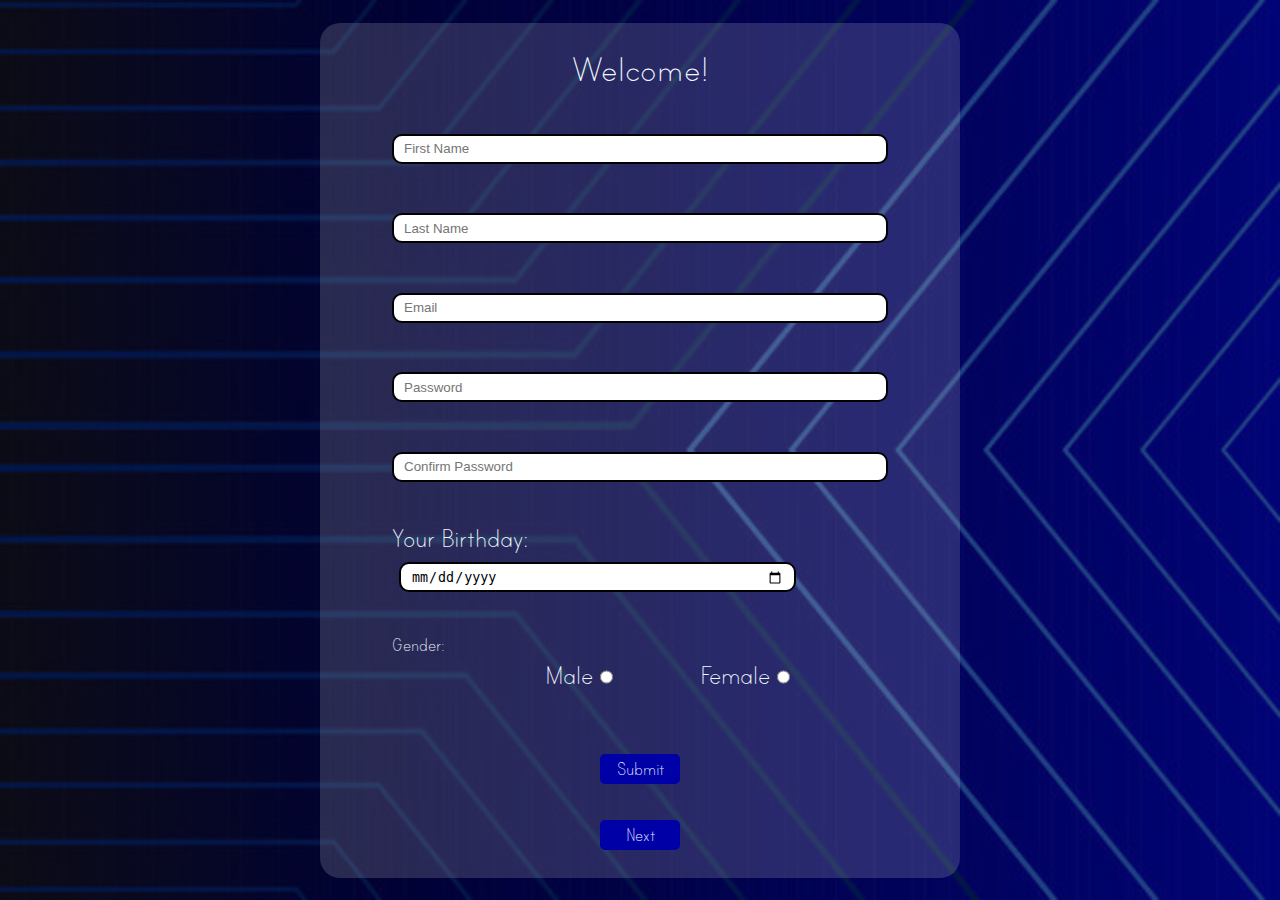
<file: index.html>
<!DOCTYPE html>
<html lang="en">
  <head>
    <meta charset="UTF-8" />
    <meta http-equiv="X-UA-Compatible" content="IE=edge" />
    <meta name="viewport" content="width=device-width, initial-scale=1.0" />
    <title>Document</title>
    <link rel="stylesheet" href="./styles.css" />
  </head>
  <body>
    <div class="page">
      <div class="register">
        <div class="welcome">Welcome!</div>
        <input type="text" placeholder="First Name" />
        <input type="text" placeholder="Last Name" />
        <input type="email" placeholder="Email" id="email" />
        <input type="password" placeholder="Password" id="password" />
        <input type="password" placeholder="Confirm Password" />
        <div class="date">
          <label for="">Your Birthday:</label>
          <input type="date" name="" id="gender" />
        </div>
        <div class="gender">
          <div class="type">Gender:</div>
          <div class="maleFemale">
            <label for="">Male</label>
            <input type="radio" id="gender" />
            <label for="">Female</label>
            <input type="radio" id="gender" />
          </div>
        </div>
        <button class="submit" id="submit">Submit</button>
        <a href="./html/merge.html">Next</a>
      </div>
    </div>

    <script src="./javascript/script.js"></script>
  </body>
</html>
</file>
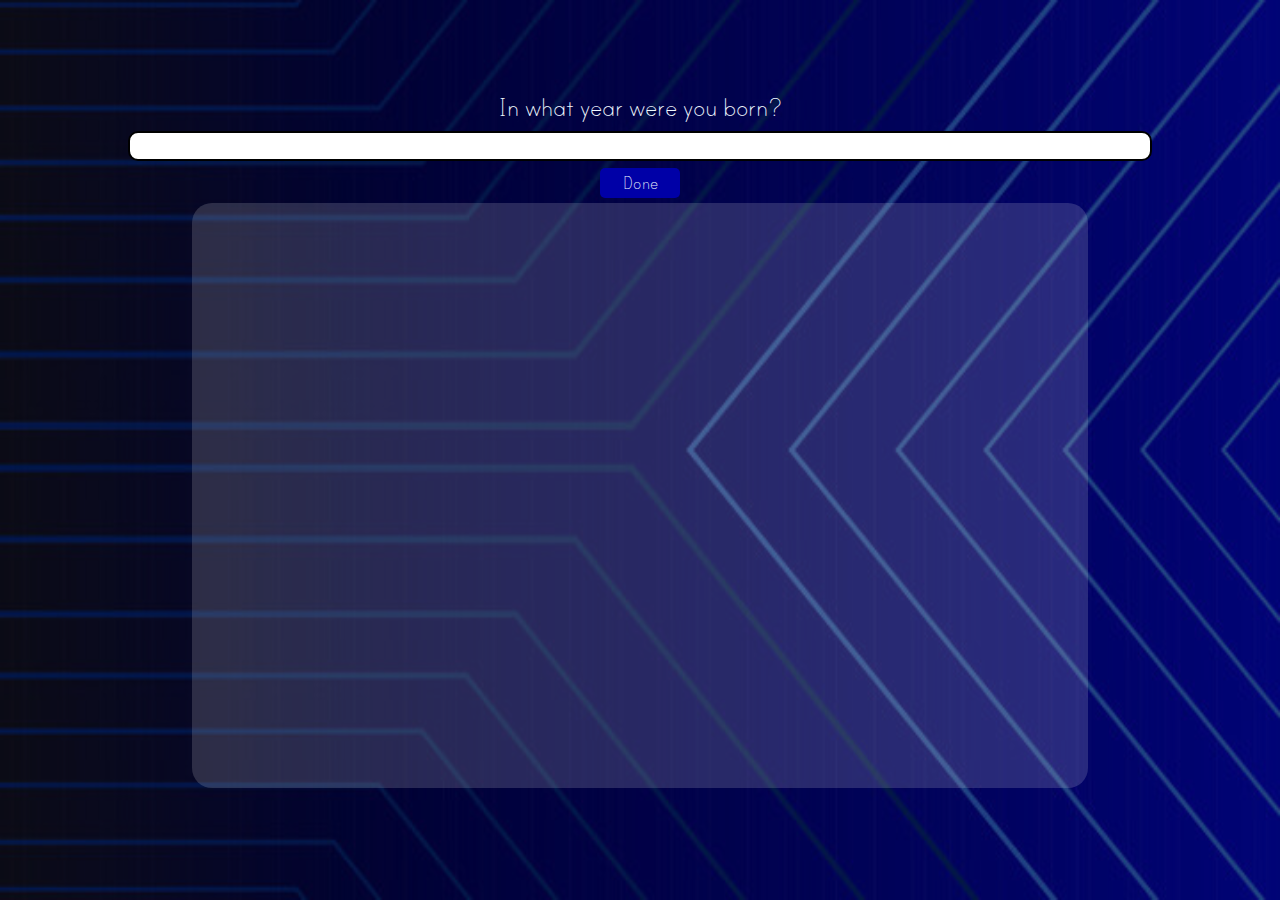
<file: html/age.html>
<!DOCTYPE html>
<html lang="en">
  <head>
    <meta charset="UTF-8" />
    <meta http-equiv="X-UA-Compatible" content="IE=edge" />
    <meta name="viewport" content="width=device-width, initial-scale=1.0" />
    <title>Document</title>
    <link rel="stylesheet" href="../styles.css" />
  </head>
  <body>
    <div class="page">
      <label for="">In what year were you born?</label>
      <input type="text" id="age" />
      <button class="submit" id="done">Done</button>
      <div class="result" id="result"></div>
    </div>

    <script src="../javascript/age.js"></script>
  </body>
</html>
</file>
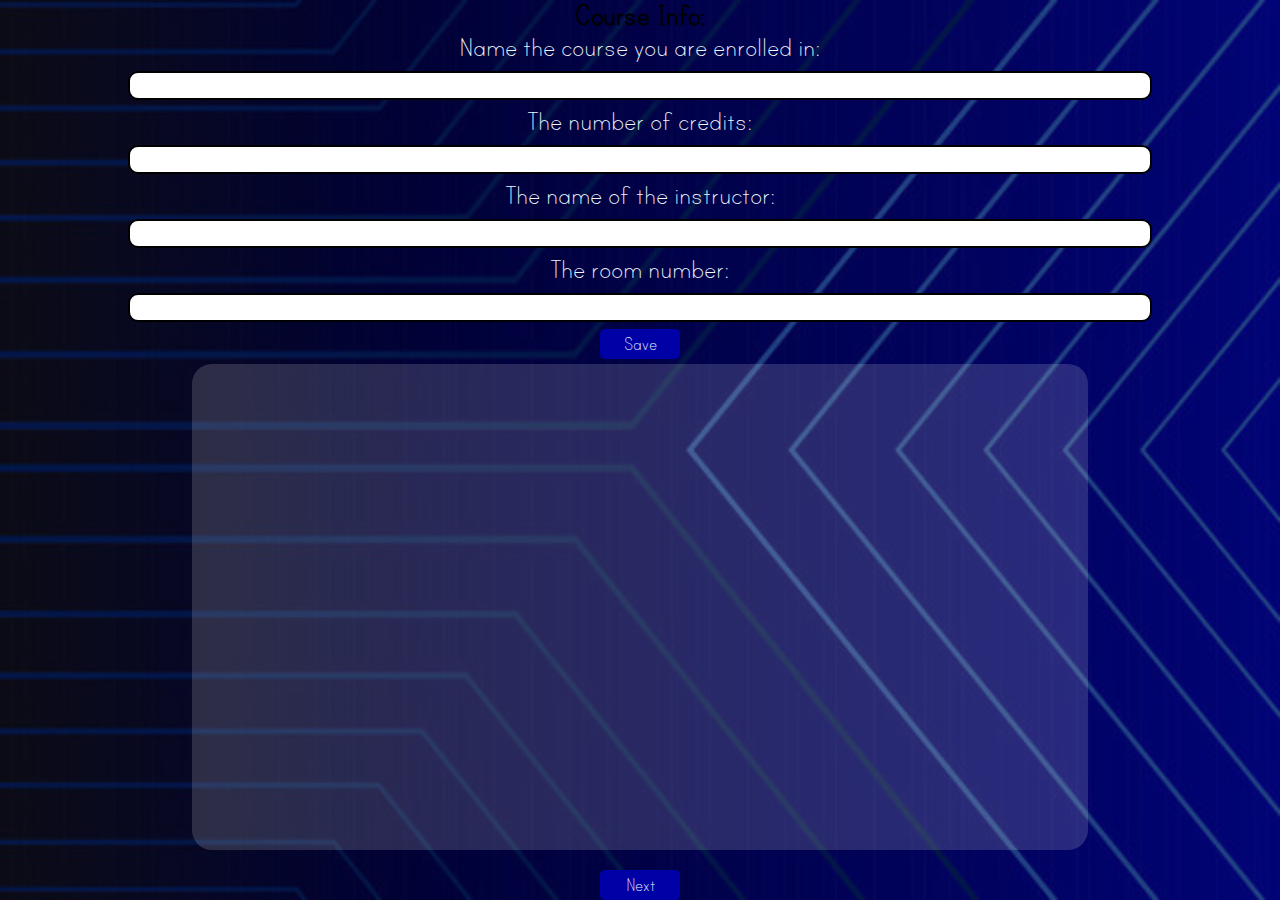
<file: html/class.html>
<!DOCTYPE html>
<html lang="en">
  <head>
    <meta charset="UTF-8" />
    <meta http-equiv="X-UA-Compatible" content="IE=edge" />
    <meta name="viewport" content="width=device-width, initial-scale=1.0" />
    <title>Class</title>
    <link rel="stylesheet" href="../styles.css" />
  </head>
  <body>
    <div class="page">
      <h1>Course Info:</h1>
      <label for="">Name the course you are enrolled in:</label>
      <input class="userInput" id="name" type="text" />
      <label for="">The number of credits:</label>
      <input class="userInput" id="credit" type="text" />
      <label for="">The name of the instructor:</label>
      <input class="userInput" id="instructor" type="text" />
      <label for="">The room number:</label>
      <input class="userInput" id="room" type="text" />
      <button class="submit" id="done">Save</button>
      <div class="result" id="result"></div>
      <a href="./reverse.html">Next</a>
    </div>
    <script src="../javascript/class.js"></script>
  </body>
</html>
</file>
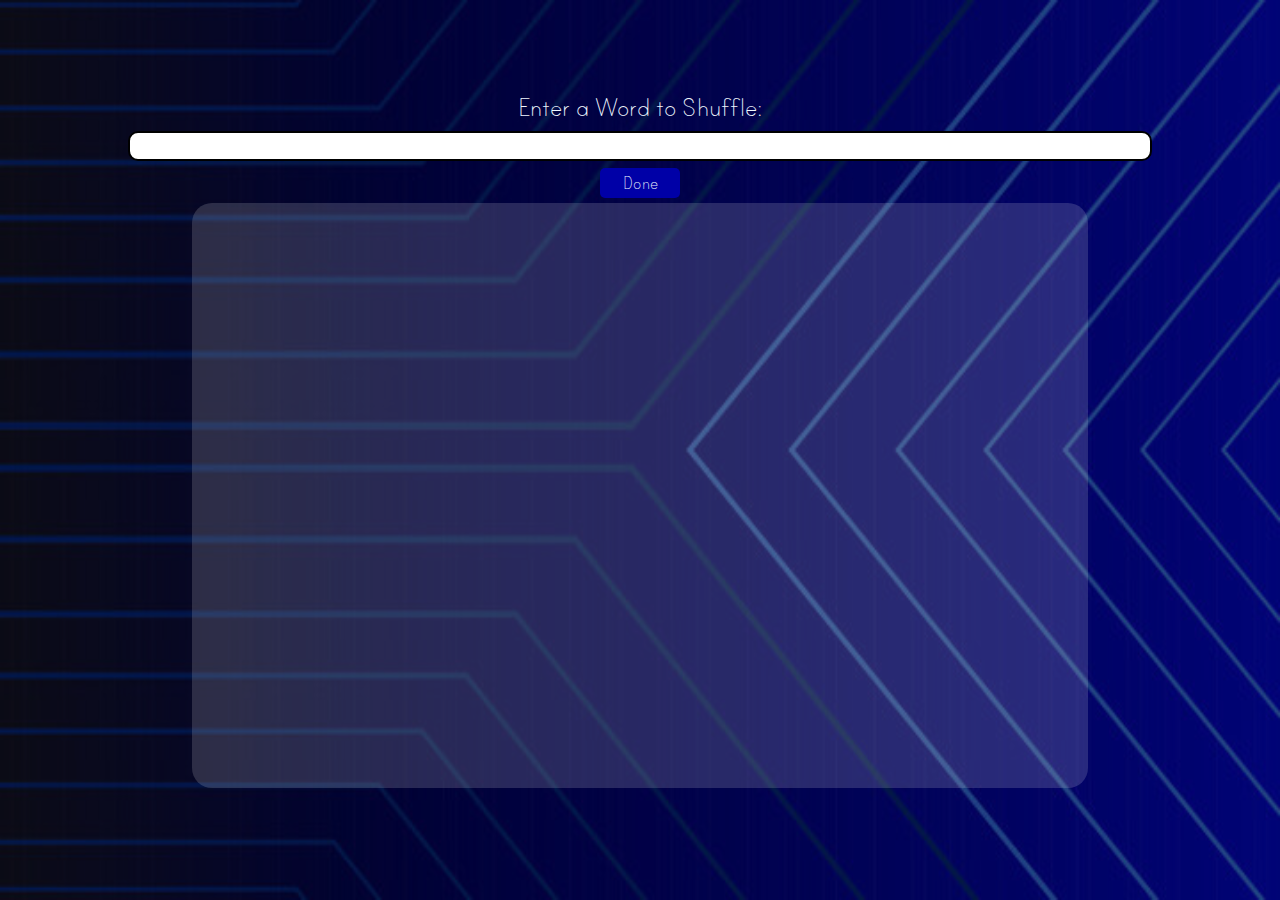
<file: html/consonants.html>
<!DOCTYPE html>
<html lang="en">
  <head>
    <meta charset="UTF-8" />
    <meta http-equiv="X-UA-Compatible" content="IE=edge" />
    <meta name="viewport" content="width=device-width, initial-scale=1.0" />
    <title>Consonants</title>
    <link rel="stylesheet" href="../styles.css" />
  </head>
  <body>
    <div class="page">
      <label for="">Enter a Word to Shuffle:</label>
      <input class="palindrome userInput" id="word" type="text" />
      <button class="submit" id="done">Done</button>
      <div class="result" id="result"></div>
    </div>
    <script src="../javascript/consonants.js"></script>
  </body>
</html>
</file>
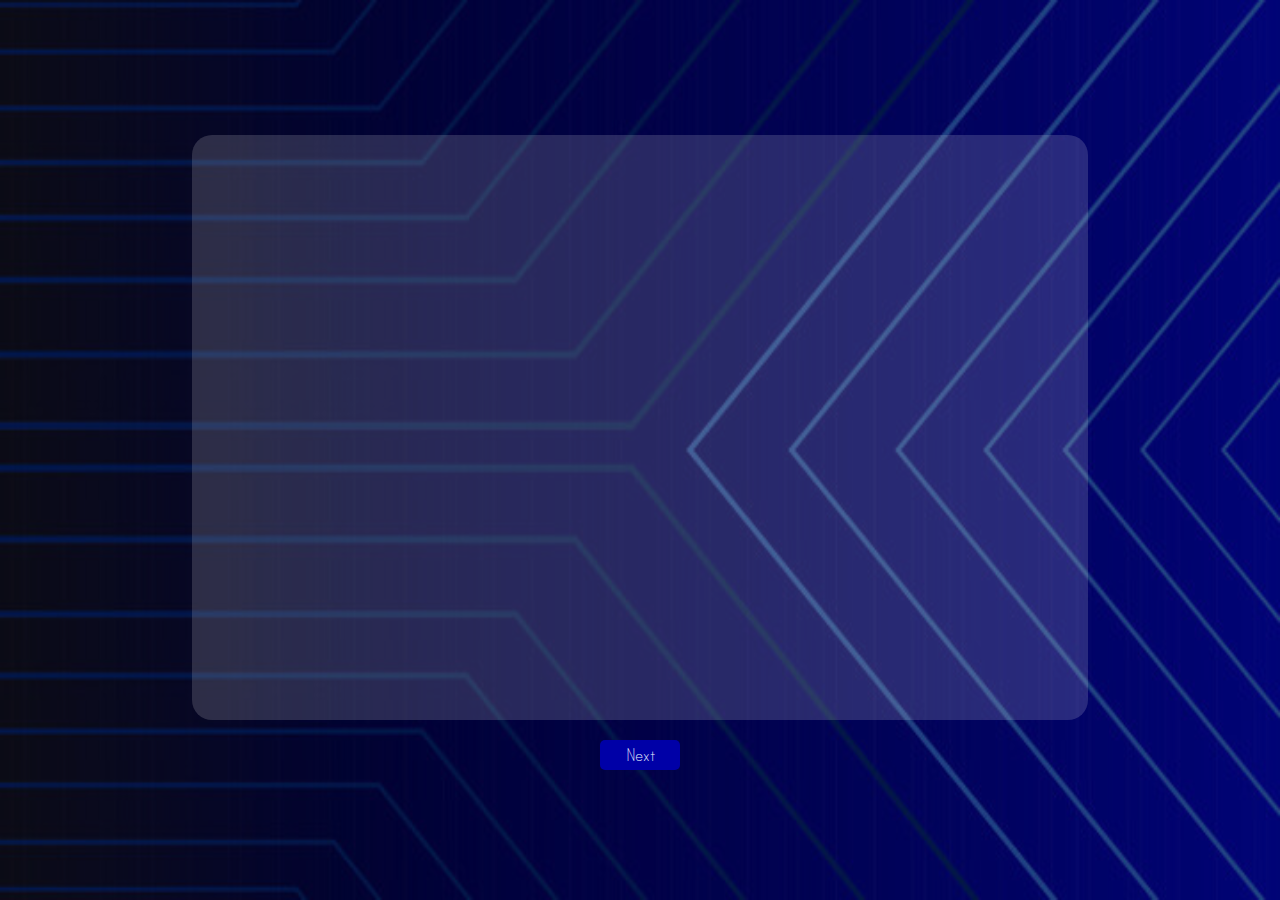
<file: html/merge.html>
<!DOCTYPE html>
<html lang="en">
  <head>
    <meta charset="UTF-8" />
    <meta http-equiv="X-UA-Compatible" content="IE=edge" />
    <meta name="viewport" content="width=device-width, initial-scale=1.0" />
    <title>Document</title>
    <link rel="stylesheet" href="../styles.css" />
  </head>
  <body>
    <div class="page">
      <div class="result" id="number"></div>
      <a href="./palindrome.html">Next</a>
    </div>
    <script src="../javascript/merge.js"></script>
  </body>
</html>
</file>
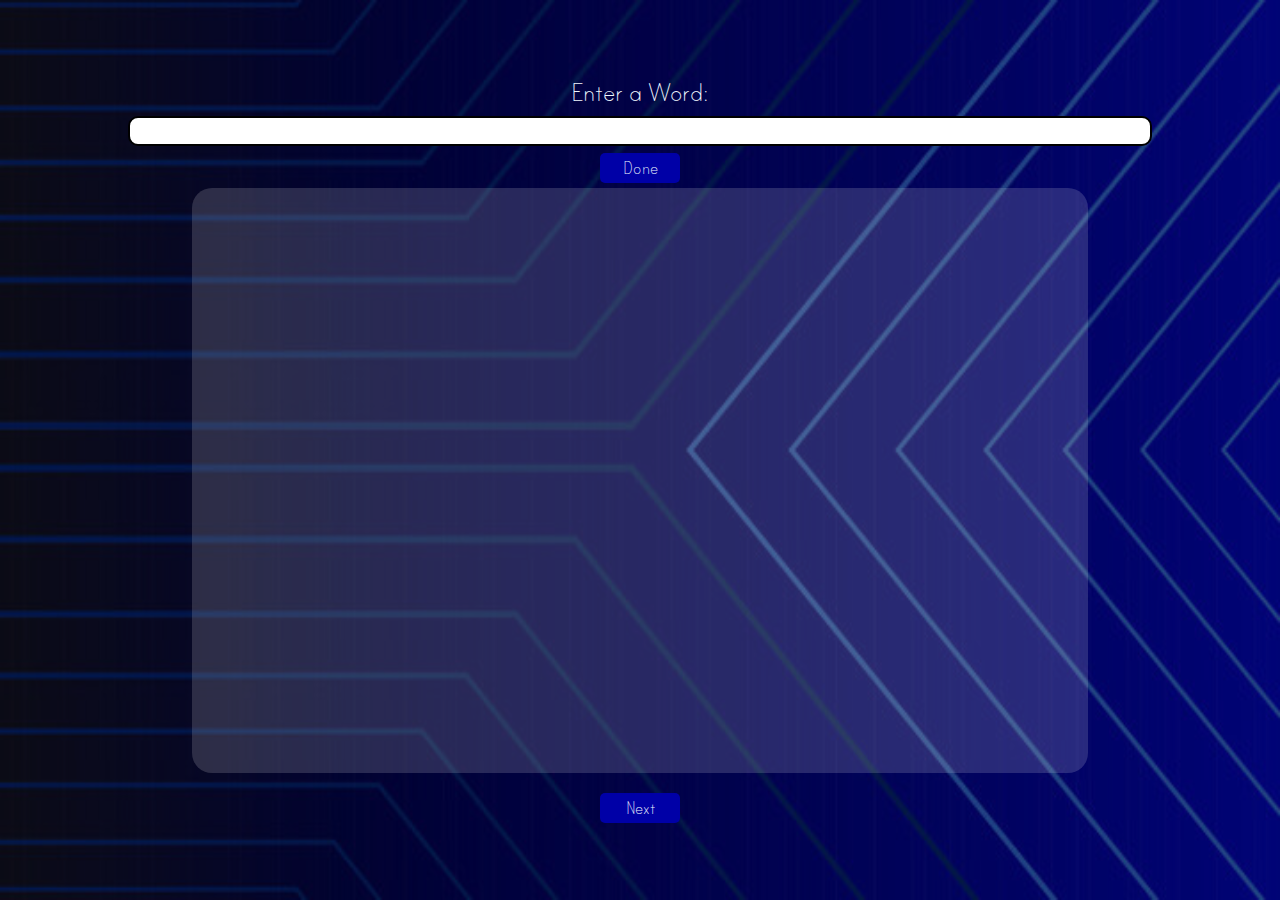
<file: html/palindrome.html>
<!DOCTYPE html>
<html lang="en">
  <head>
    <meta charset="UTF-8" />
    <meta http-equiv="X-UA-Compatible" content="IE=edge" />
    <meta name="viewport" content="width=device-width, initial-scale=1.0" />
    <title>Palindrome</title>
    <link rel="stylesheet" href="../styles.css" />
  </head>
  <body>
    <div class="page">
      <label for="">Enter a Word:</label>
      <input class="palindrome userInput" id="word" type="text" />
      <button class="submit" id="done">Done</button>
      <div class="result" id="result"></div>
      <a href="./age.html">Next</a>
    </div>

    <script src="../javascript/palindrome.js"></script>
  </body>
</html>
</file>
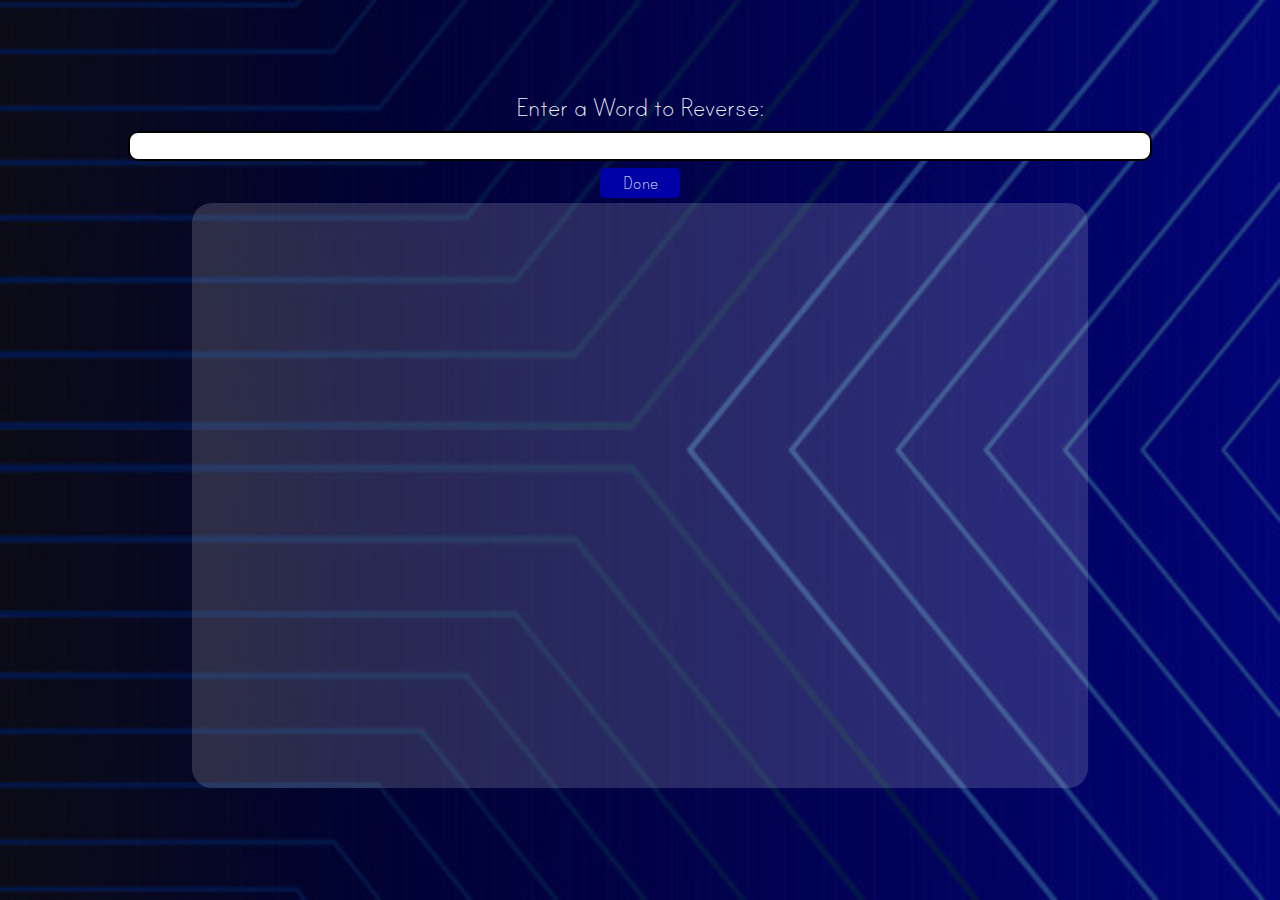
<file: html/reverse.html>
<!DOCTYPE html>
<html lang="en">
  <head>
    <meta charset="UTF-8" />
    <meta http-equiv="X-UA-Compatible" content="IE=edge" />
    <meta name="viewport" content="width=device-width, initial-scale=1.0" />
    <title>Reverse</title>
    <link rel="stylesheet" href="../styles.css" />
  </head>
  <body>
    <div class="page">
      <label for="">Enter a Word to Reverse:</label>
      <input class="palindrome userInput" id="word" type="text" />
      <button class="submit" id="done">Done</button>
      <div class="result" id="result"></div>
    <script src="../javascript/reverse.js"></script>
  </body>
</html>
</file>
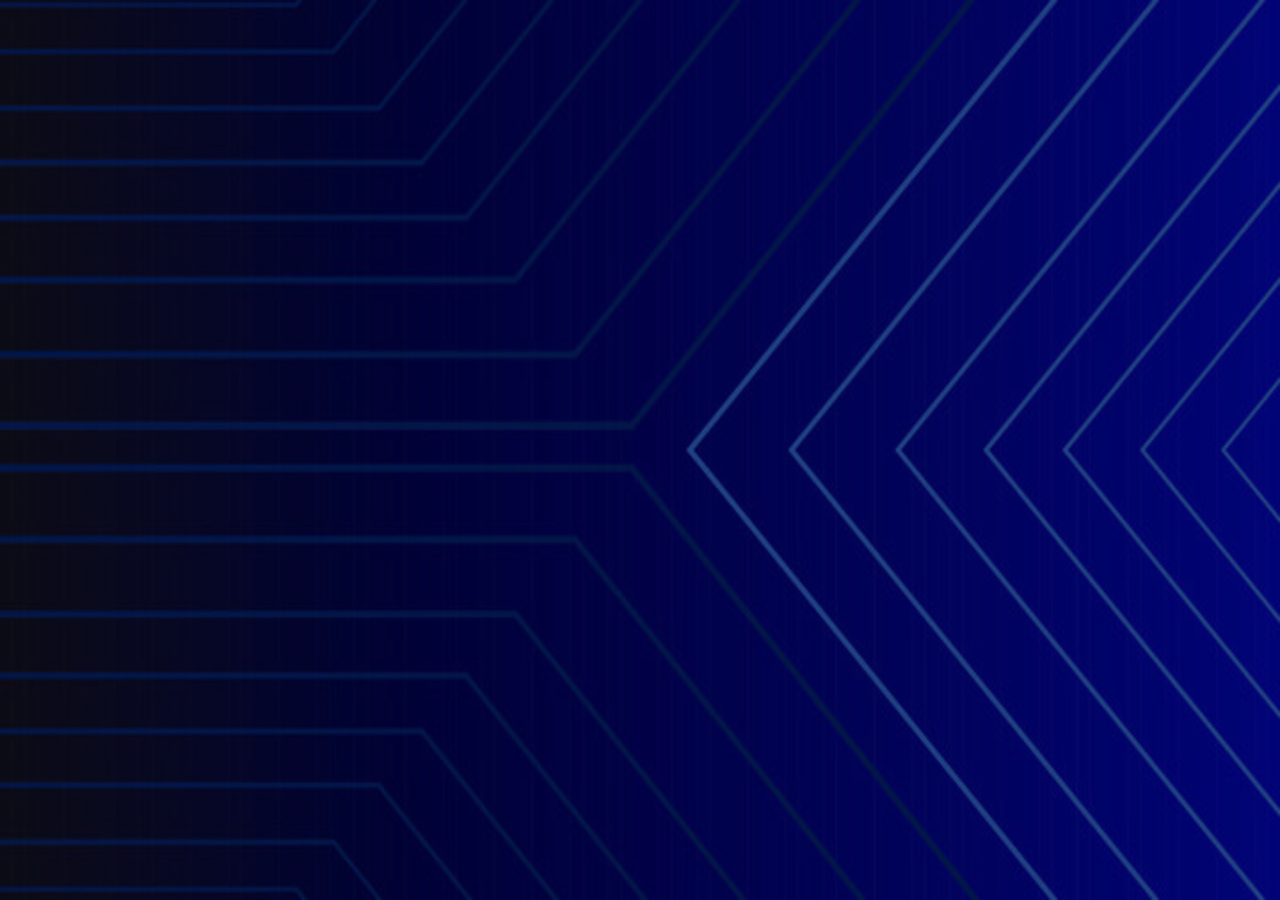
<file: htmls/merge.html>
<!DOCTYPE html>
<html lang="en">
  <head>
    <meta charset="UTF-8" />
    <meta http-equiv="X-UA-Compatible" content="IE=edge" />
    <meta name="viewport" content="width=device-width, initial-scale=1.0" />
    <title>Document</title>
    <link rel="stylesheet" href="../styles.css" />
  </head>
  <body>
    <div class="page">
      <div class="merged" id="number"></div>
    </div>
    <script src="../Js/merge.js"></script>
  </body>
</html>
</file>
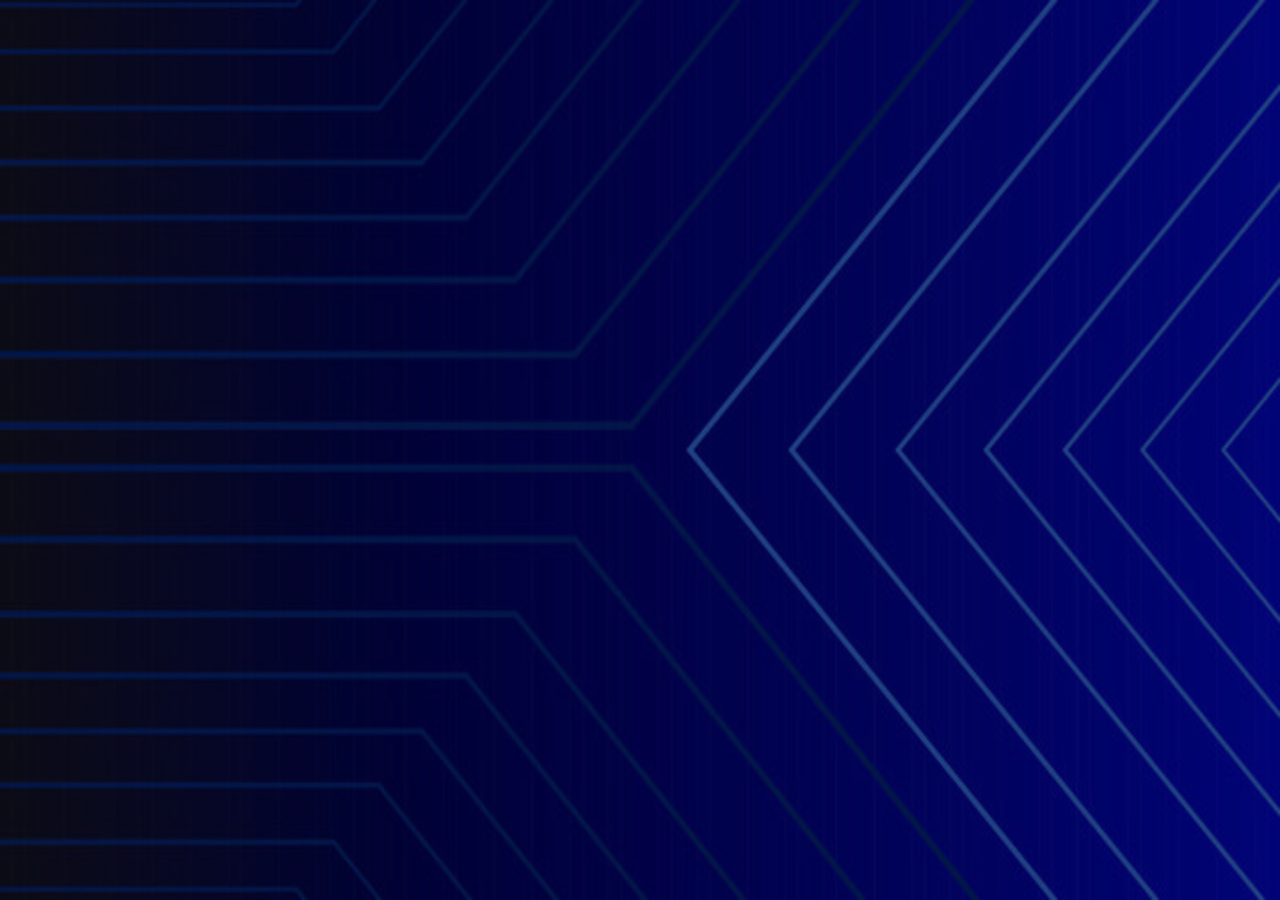
<file: htmls/palindrome.html>
<!DOCTYPE html>
<html lang="en">
  <head>
    <meta charset="UTF-8" />
    <meta http-equiv="X-UA-Compatible" content="IE=edge" />
    <meta name="viewport" content="width=device-width, initial-scale=1.0" />
    <title>Document</title>
    <link rel="stylesheet" href="../styles.css" />
  </head>
  <body>
    <div class="page"></div>
  </body>
</html>
</file>
<file: styles.css>
* {
  margin: 0;
  padding: 0;
  border: 0;
  box-sizing: border-box;
}

@font-face {
  font-family: all;
  src: url(./assets/print-clearly/print_clearly_tt.ttf);
}

body {
  font-family: all;
}

img {
  object-fit: cover;
  height: 100%;
  width: 100%;
}

.page {
  height: 100vh;
  width: 100vw;
  background-image: url(./assets/registerBG.jpg);
  background-repeat: no-repeat;
  background-size: 100vw 100vh;
  background-blend-mode: multiply;
  background-color: rgb(133, 133, 133);
  display: flex;
  flex-direction: column;
  align-items: center;
  justify-content: center;
}

.register {
  padding: 10px;
  height: 95%;
  width: 50%;
  display: flex;
  flex-direction: column;
  justify-content: space-around;
  align-items: center;
  background-color: rgba(255, 255, 255, 0.158);
  border-radius: 20px;
}

input {
  width: 80%;
  height: 30px;
  border-radius: 10px;
  padding: 5px 10px;
  border: black 2px solid;
  margin: 7px;
}

.submit {
  height: 30px;
  width: 80px;
  background-color: rgb(0, 0, 167);
  color: aliceblue;
  border-radius: 5px;
  padding: 5px;
  font-family: all;
  font-size: 20px;
}

.welcome {
  color: aliceblue;
  font-size: 40px;
}

.date {
  width: 80%;
  display: flex;
  flex-direction: column;
  color: aliceblue;
  font-size: 20px;
}

.types {
  color: aliceblue;
  font-size: 20px;
}

.gender {
  width: 80%;
  display: flex;
  flex-direction: row;
  color: aliceblue;
  font-size: 20px;
}

.maleFemale {
  display: flex;
  flex-direction: row;
  align-items: center;
  margin: 20px;
}

.data {
  height: 60%;
  width: 80%;
  display: flex;
  flex-direction: column;
  justify-content: space-around;
  align-items: start;
}

.maleFemale > label {
  margin-left: 80px;
}

a {
  height: 30px;
  width: 80px;
  background-color: rgb(0, 0, 167);
  color: aliceblue;
  border-radius: 5px;
  padding: 5px;
  font-family: all;
  font-size: 20px;
  text-decoration: none;
  display: flex;
  justify-content: center;
}

.result {
  padding: 20px;
  height: 65%;
  width: 70%;
  display: flex;
  flex-direction: column;
  justify-content: center;
  align-items: center;
  background-color: rgba(255, 255, 255, 0.158);
  border-radius: 20px;
  color: aliceblue;
  font-size: 70px;
  margin-bottom: 20px;
  margin-top: 5px;
}

label {
  color: aliceblue;
  font-size: 30px;
}

.palidrome {
  width: 20%;
}
</file>
